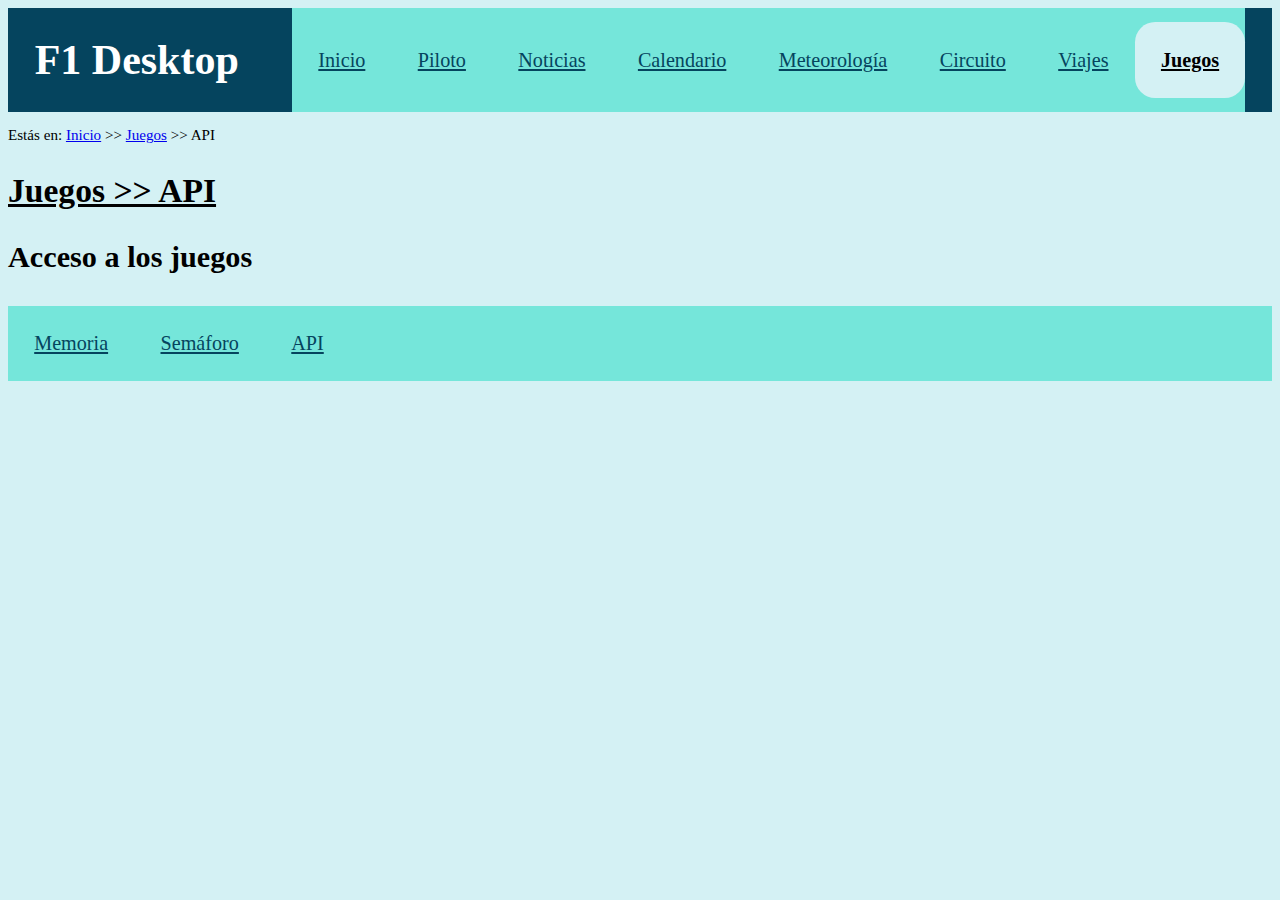
<file: api.html>
<!DOCTYPE HTML>

<html lang="es">
<head>
    <!-- Datos que describen el documento -->
    <meta charset="UTF-8" />
    <title>F1 Desktop</title>
    <meta name ="author" content ="Lucas Castro Antuña" />
    <meta name ="description" content ="documento sobre la api de F1 Desktop" />
    <meta name ="keywords" content ="F1, Desktop, Api" />
    <meta name ="viewport" content ="width=device-width, initial-scale=1.0" />

    <link rel="stylesheet" type="text/css" href="estilo/estilo.css" />
    <link rel="stylesheet" type="text/css" href="estilo/layout.css" />
    
    <link rel="icon" href="multimedia/imagenes/favicon.png" />
</head>

<body>
    <header>
        <h1><a href="index.html" title="enlace al inicio">F1 Desktop</a></h1>
        <nav>
            <a href="index.html" title="enlace al inicio">Inicio</a>
            <a href="piloto.html" title="enlace al piloto">Piloto</a>
            <a href="noticias.html" title="enlace a noticias">Noticias</a>    
            <a href="calendario.html" title="enlace al calendario">Calendario</a>
            <a href="meteorología.html" title="enlace a meteorología">Meteorología</a>
            <a href="circuito.html" title="enlace al circuito">Circuito</a>
            <a href="viajes.php" title="enlace a viajes">Viajes</a>
            <a href="juegos.html" title="enlace a juegos" class="active">Juegos</a>
        </nav>
    </header>

    <p>Estás en: 
        <a href="index.html" title="enlace al inicio">Inicio</a> >> 
        <a href="juegos.html" title="enlace a los juegos">Juegos</a> >> API
    </p>

    <h2>Juegos >> API</h2>

    <section>
        <h3>Acceso a los juegos</h3>
        <nav>
            <a href="memoria.html" title="enlace al juego de memoria">Memoria</a>
            <a href="semaforo.php" title="enlace al juego del semaforo">Semáforo</a>
            <a href="api.html" title="enlace a la api">API</a>
        </nav>
    </section>
</body>
</html>
</file>
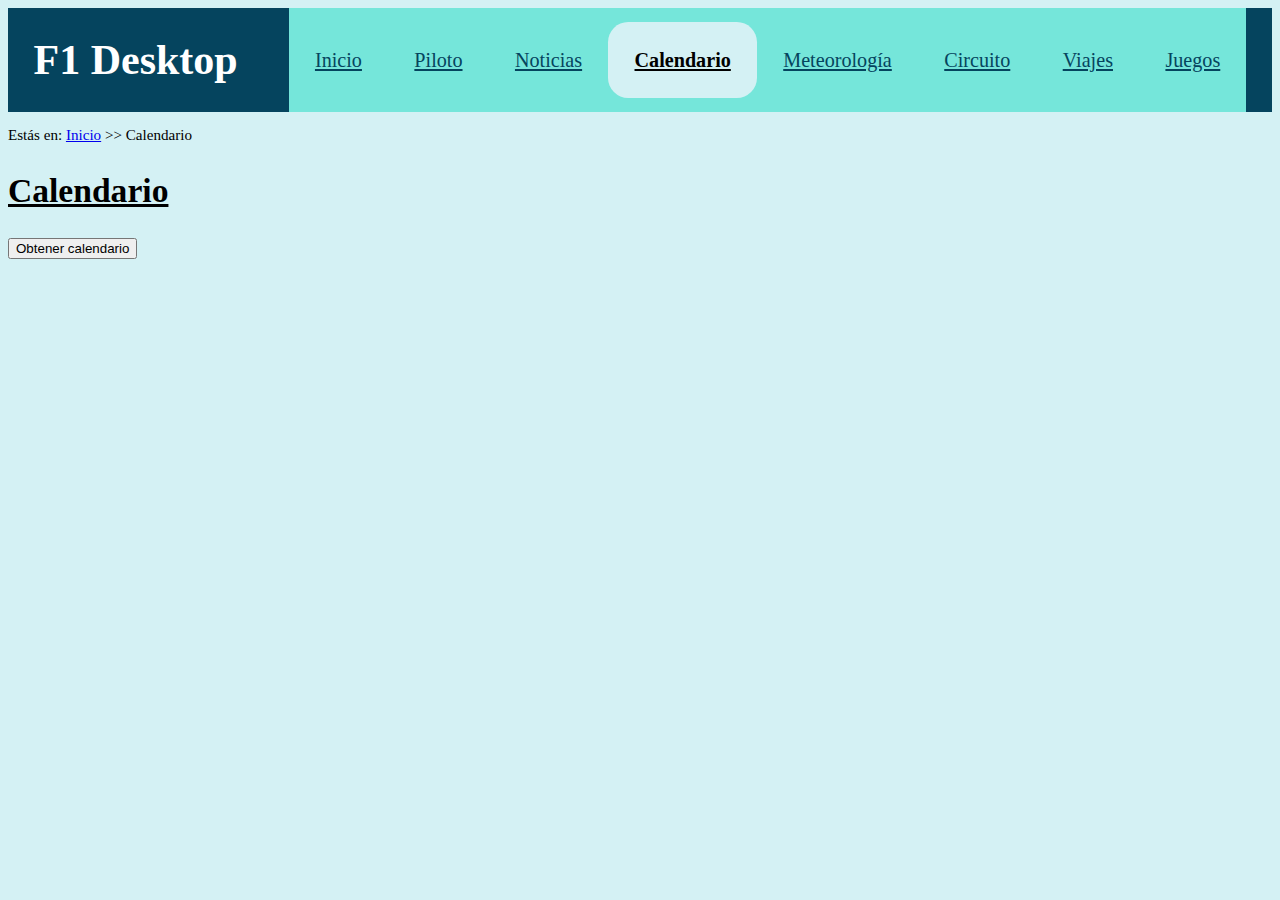
<file: calendario.html>
<!DOCTYPE HTML>

<html lang="es">
<head>
    <!-- Datos que describen el documento -->
    <meta charset="UTF-8" />
    <title>F1D: Calendario</title>
    <meta name ="author" content ="Lucas Castro Antuña" />
    <meta name ="description" content ="documento con el calendario de carreras de la temporada actual" />
    <meta name ="keywords" content ="F1, Desktop, Calendario, Carrera" />
    <meta name ="viewport" content ="width=device-width, initial-scale=1.0" />

    <link rel="stylesheet" type="text/css" href="estilo/estilo.css" />
    <link rel="stylesheet" type="text/css" href="estilo/layout.css" />
    <link rel="stylesheet" type="text/css" href="estilo/agenda_grid.css" />

    <link rel="icon" href="multimedia/imagenes/favicon.png" />
    
    <script
		src="https://code.jquery.com/jquery-3.7.1.min.js"
		integrity="sha256-/JqT3SQfawRcv/BIHPThkBvs0OEvtFFmqPF/lYI/Cxo="
		crossorigin="anonymous">
    </script>
    <script src="js/agenda.js"></script>
</head>

<body>
    <header>
        <h1><a href="index.html" title="enlace al inicio">F1 Desktop</a></h1>
        <nav>
            <a href="index.html" title="enlace al inicio">Inicio</a>
            <a href="piloto.html" title="enlace al piloto">Piloto</a>
            <a href="noticias.html" title="enlace a noticias">Noticias</a>    
            <a href="calendario.html" title="enlace al calendario" class="active">Calendario</a>
            <a href="meteorología.html" title="enlace a meteorología">Meteorología</a>
            <a href="circuito.html" title="enlace al circuito">Circuito</a>
            <a href="viajes.php" title="enlace a viajes">Viajes</a>
            <a href="juegos.html" title="enlace a juegos">Juegos</a>
        </nav>
    </header>

    <p>Estás en: <a href="index.html" title="enlace al inicio">Inicio</a> >> Calendario</p>
    <main>
        <h2>Calendario</h2>

        <button onclick="agenda.obtenerDatosConsulta()">Obtener calendario</button>
        <script>
            var agenda = new Agenda();
        </script>
    </main>
    
</body>
</html>
</file>
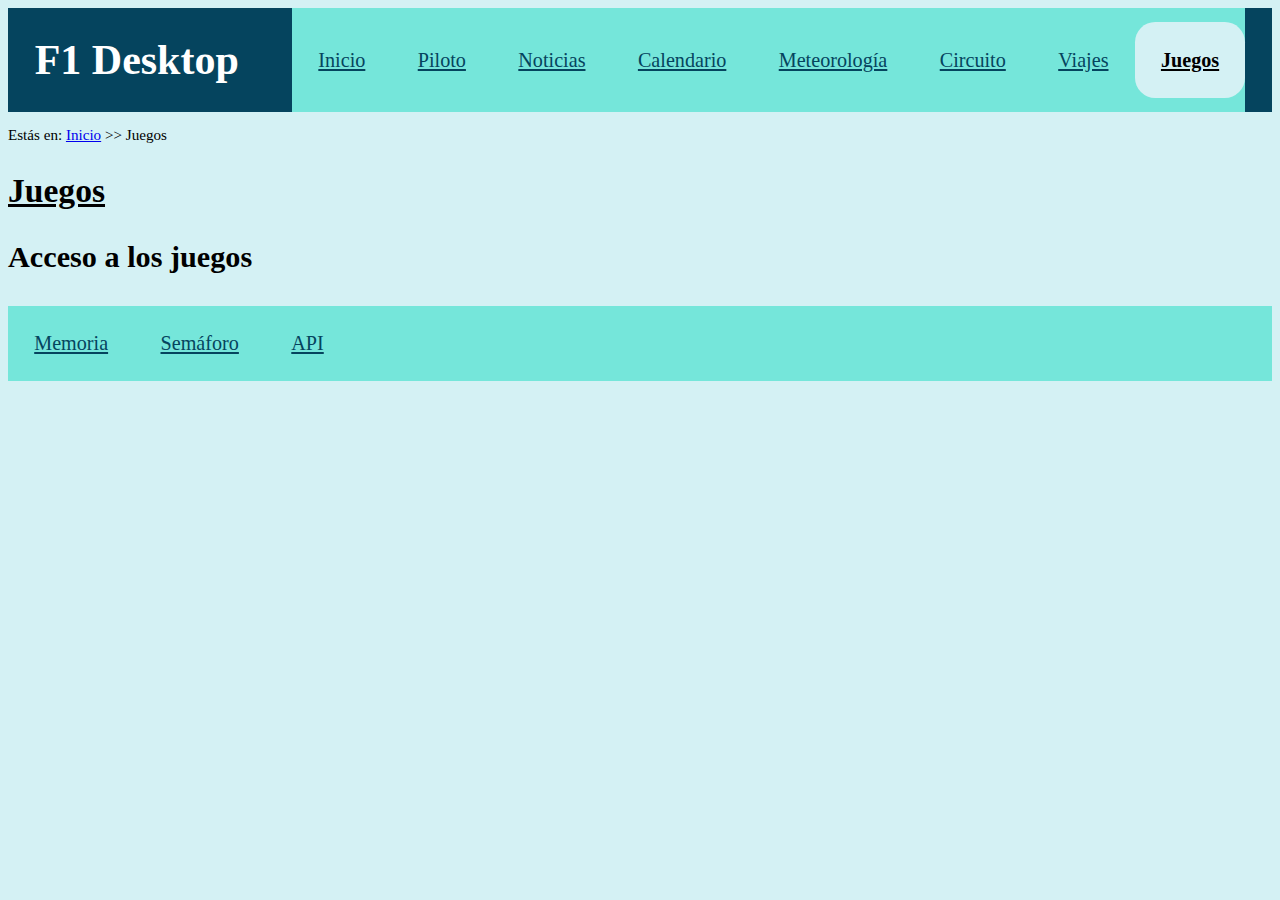
<file: juegos.html>
<!DOCTYPE HTML>

<html lang="es">
<head>
    <!-- Datos que describen el documento -->
    <meta charset="UTF-8" />
    <title>F1D: Juegos</title>
    <meta name ="author" content ="Lucas Castro Antuña" />
    <meta name ="description" content ="aquí cada documento debe tener la
            descripción del contenido concreto del mismo" />
    <meta name ="keywords" content ="F1, Desktop, Juegos" />
    <meta name ="viewport" content ="width=device-width, initial-scale=1.0" />

    <link rel="stylesheet" type="text/css" href="estilo/estilo.css" />
    <link rel="stylesheet" type="text/css" href="estilo/layout.css" />

    <link rel="icon" href="multimedia/imagenes/favicon.png" />
</head>

<body>
    <header>
        <h1><a href="index.html" title="enlace al inicio">F1 Desktop</a></h1>
        <nav>
            <a href="index.html" title="enlace al inicio">Inicio</a>
            <a href="piloto.html" title="enlace al piloto">Piloto</a>
            <a href="noticias.html" title="enlace a noticias">Noticias</a>    
            <a href="calendario.html" title="enlace al calendario">Calendario</a>
            <a href="meteorología.html" title="enlace a meteorología">Meteorología</a>
            <a href="circuito.html" title="enlace al circuito">Circuito</a>
            <a href="viajes.php" title="enlace a viajes">Viajes</a>
            <a href="juegos.html" title="enlace a juegos" class="active">Juegos</a>
        </nav>
    </header>

    <p>Estás en: <a href="index.html" title="enlace al inicio">Inicio</a> >> Juegos</p>

    <h2>Juegos</h2>

    <section>
        <h3>Acceso a los juegos</h3>
        <nav>
            <a href="memoria.html" title="enlace al juego de memoria">Memoria</a>
            <a href="semaforo.php" title="enlace al juego del semaforo">Semáforo</a>
            <a href="api.html" title="enlace a la api">API</a>
        </nav>
    </section>
</body>
</html>
</file>
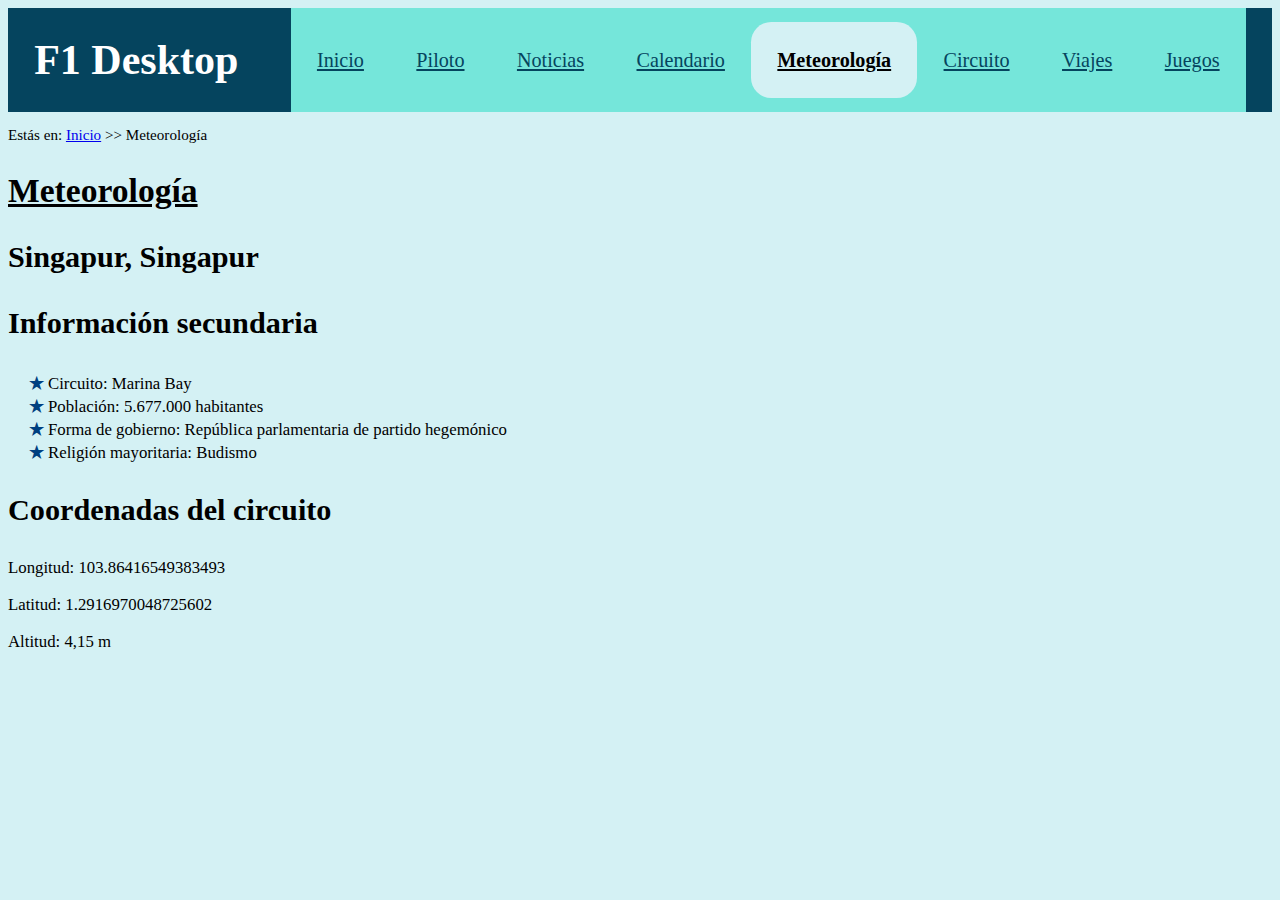
<file: meteorología.html>
<!DOCTYPE HTML>

<html lang="es">
<head>
    <!-- Datos que describen el documento -->
    <meta charset="UTF-8" />
    <title>F1D: Meteorología</title>
    <meta name ="author" content ="Lucas Castro Antuña" />
    <meta name ="description" content ="Documento con la previsión meteorológica de una ciudad" />
    <meta name ="keywords" content ="F1, Desktop, Meteorología" />
    <meta name ="viewport" content ="width=device-width, initial-scale=1.0" />

    <link rel="stylesheet" type="text/css" href="estilo/estilo.css" />
    <link rel="stylesheet" type="text/css" href="estilo/layout.css" />
    <link rel="stylesheet" type="text/css" href="estilo/article_elements.css" />

    <link rel="icon" href="multimedia/imagenes/favicon.png" />

    <script
		src="https://code.jquery.com/jquery-3.7.1.min.js"
		integrity="sha256-/JqT3SQfawRcv/BIHPThkBvs0OEvtFFmqPF/lYI/Cxo="
		crossorigin="anonymous">
    </script>
    <script src="js/pais.js"></script>
</head>

<body>
    <header>
        <h1><a href="index.html" title="enlace al inicio">F1 Desktop</a></h1>
        <nav>
            <a href="index.html" title="enlace al inicio">Inicio</a>
            <a href="piloto.html" title="enlace al piloto">Piloto</a>
            <a href="noticias.html" title="enlace a noticias">Noticias</a>    
            <a href="calendario.html" title="enlace al calendario">Calendario</a>
            <a href="meteorología.html" title="enlace a meteorología" class="active">Meteorología</a>
            <a href="circuito.html" title="enlace al circuito">Circuito</a>
            <a href="viajes.php" title="enlace a viajes">Viajes</a>
            <a href="juegos.html" title="enlace a juegos">Juegos</a>
        </nav>
    </header>

    <p>Estás en: <a href="index.html" title="enlace al inicio">Inicio</a> >> Meteorología</p>

    <main>
        <h2>Meteorología</h2>
        <h3>
            <script>
                document.write(pais.getCapital() + ", " + pais.getNombre())
            </script>
        </h3>
    
        <section>
            <h3>Información secundaria</h3>
            <script>
                document.write(pais.getInformacionSecundaria())
            </script>
        </section>
    
        <section>
            <h3>Coordenadas del circuito</h3>
            <script>
                pais.escribirCoordenadasMeta()
            </script>
        </section>
    
        <script>
            pais.obtenerDatosMeteorologicos()
        </script>
    </main>

</body>
</html>
</file>
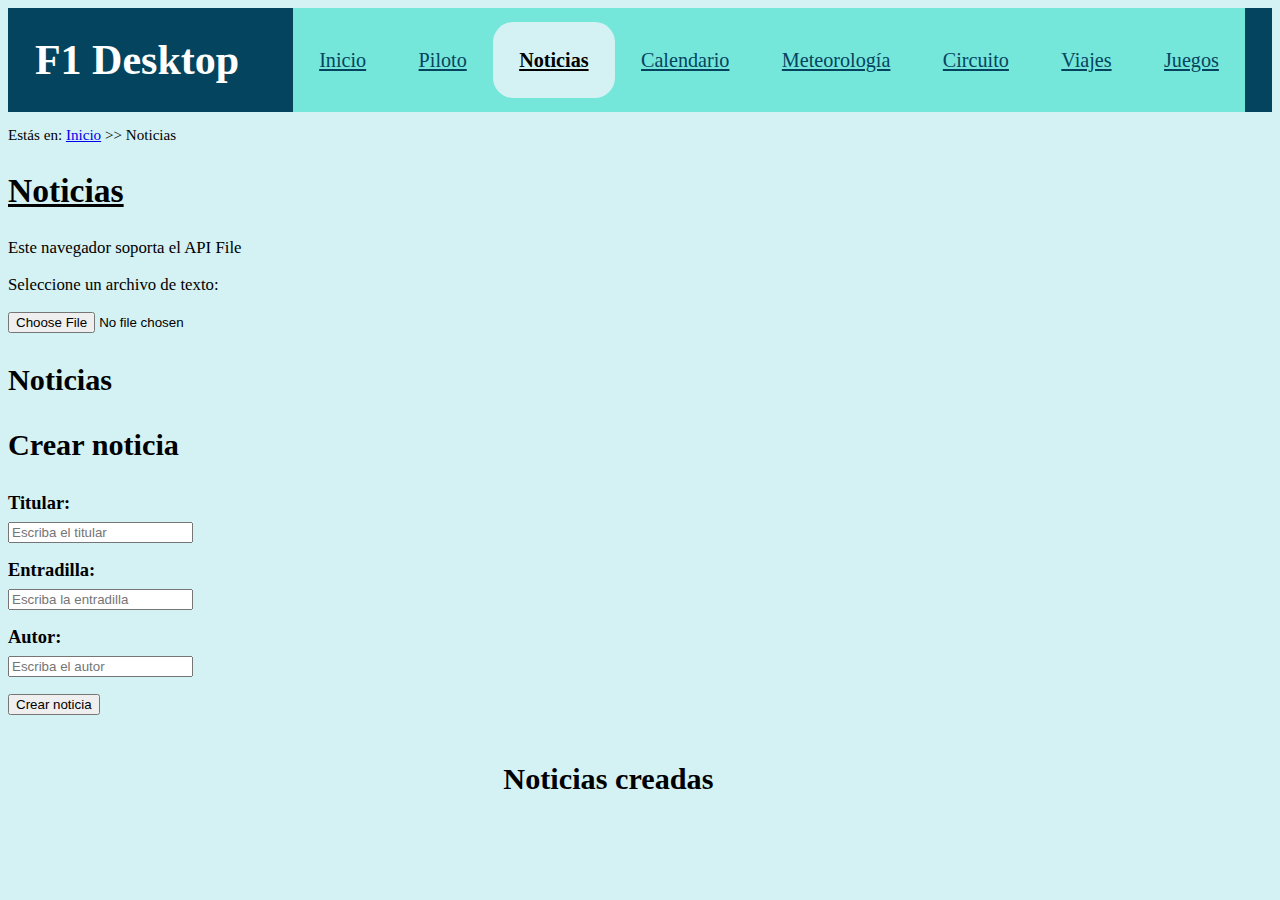
<file: noticias.html>
<!DOCTYPE HTML>

<html lang="es">
<head>
    <!-- Datos que describen el documento -->
    <meta charset="UTF-8" />
    <title>F1D: Noticias</title>
    <meta name ="author" content ="Lucas Castro Antuña" />
    <meta name ="description" content ="aquí cada documento debe tener la
            descripción del contenido concreto del mismo" />
    <meta name ="keywords" content ="F1, Desktop, Noticias" />
    <meta name ="viewport" content ="width=device-width, initial-scale=1.0" />

    <link rel="stylesheet" type="text/css" href="estilo/estilo.css" />
    <link rel="stylesheet" type="text/css" href="estilo/layout.css" />
    <link rel="stylesheet" type="text/css" href="estilo/article_elements.css" />

    <link rel="icon" href="multimedia/imagenes/favicon.png" />

    <script
		src="https://code.jquery.com/jquery-3.7.1.min.js"
		integrity="sha256-/JqT3SQfawRcv/BIHPThkBvs0OEvtFFmqPF/lYI/Cxo="
		crossorigin="anonymous">
    </script>
    <script src="js/noticias.js"></script>
</head>

<body>
    <header>
        <h1><a href="index.html" title="enlace al inicio">F1 Desktop</a></h1>
        <nav>
            <a href="index.html" title="enlace al inicio">Inicio</a>
            <a href="piloto.html" title="enlace al piloto">Piloto</a>
            <a href="noticias.html" title="enlace a noticias" class="active">Noticias</a>    
            <a href="calendario.html" title="enlace al calendario">Calendario</a>
            <a href="meteorología.html" title="enlace a meteorología">Meteorología</a>
            <a href="circuito.html" title="enlace al circuito">Circuito</a>
            <a href="viajes.php" title="enlace a viajes">Viajes</a>
            <a href="juegos.html" title="enlace a juegos">Juegos</a>
        </nav>
    </header>

    <p>Estás en: <a href="index.html" title="enlace al inicio">Inicio</a> >> Noticias</p>

    <main>
        <h2>Noticias</h2>

        <script>var noticias = new Noticias();</script>

        <p>Seleccione un archivo de texto: </p>
      
        <p><input type="file" onchange="noticias.readInputFile(this.files);"></p>

        <section>
            <h3>Noticias</h3>
        </section>
        
        <section>
            <h3>Crear noticia</h3>
            <form name="noticia">
                <p>
                    <label>Titular:</label>
                    <input type="text" placeholder="Escriba el titular">
                </p>
                <p>
                    <label>Entradilla:</label>
                    <input type="text" placeholder="Escriba la entradilla">
                </p>
                <p>
                    <label>Autor:</label>
                    <input type="text" placeholder="Escriba el autor">
                </p>
                <p>
                    <button type="button" onclick="noticias.crearNoticia();">Crear noticia</button>
                </p>
            </form>
        </section>

        <section>
            <h3>Noticias creadas</h3>
        </section>
    </main>
    
</body>
</html>
</file>
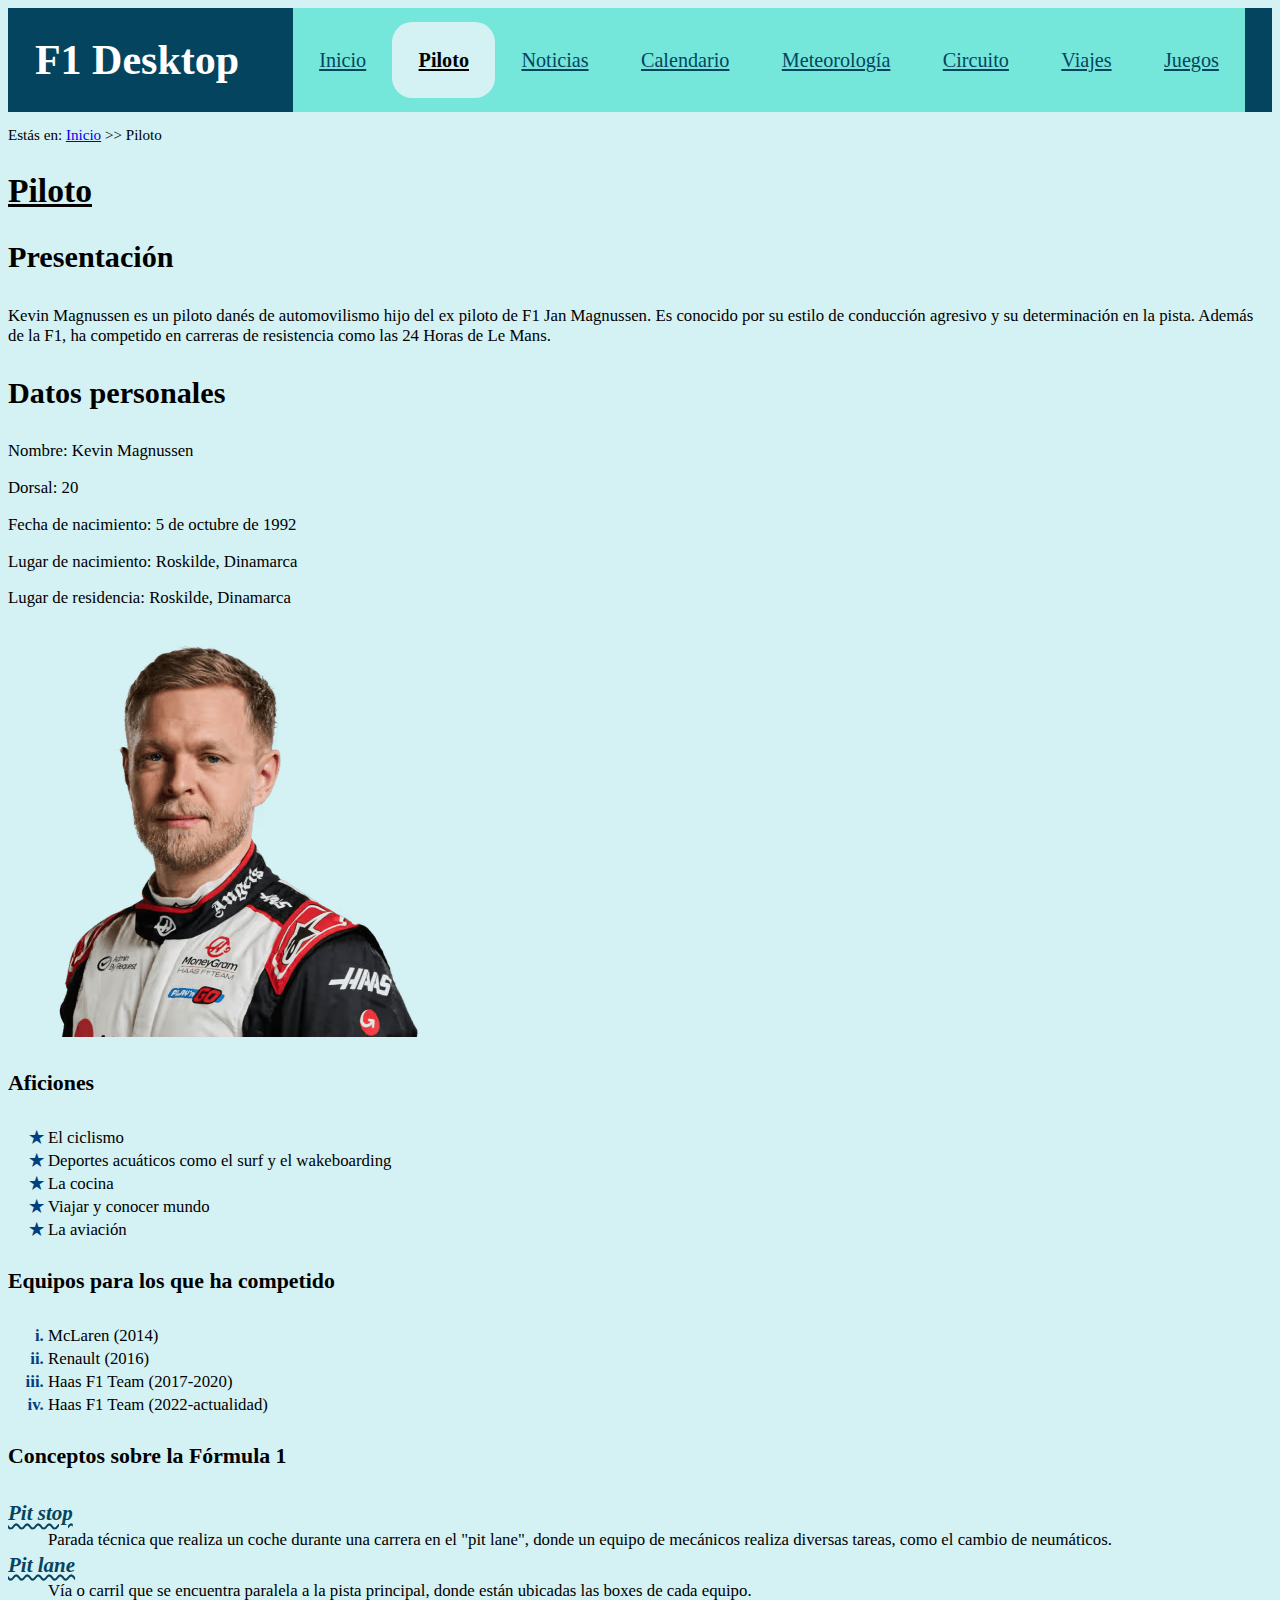
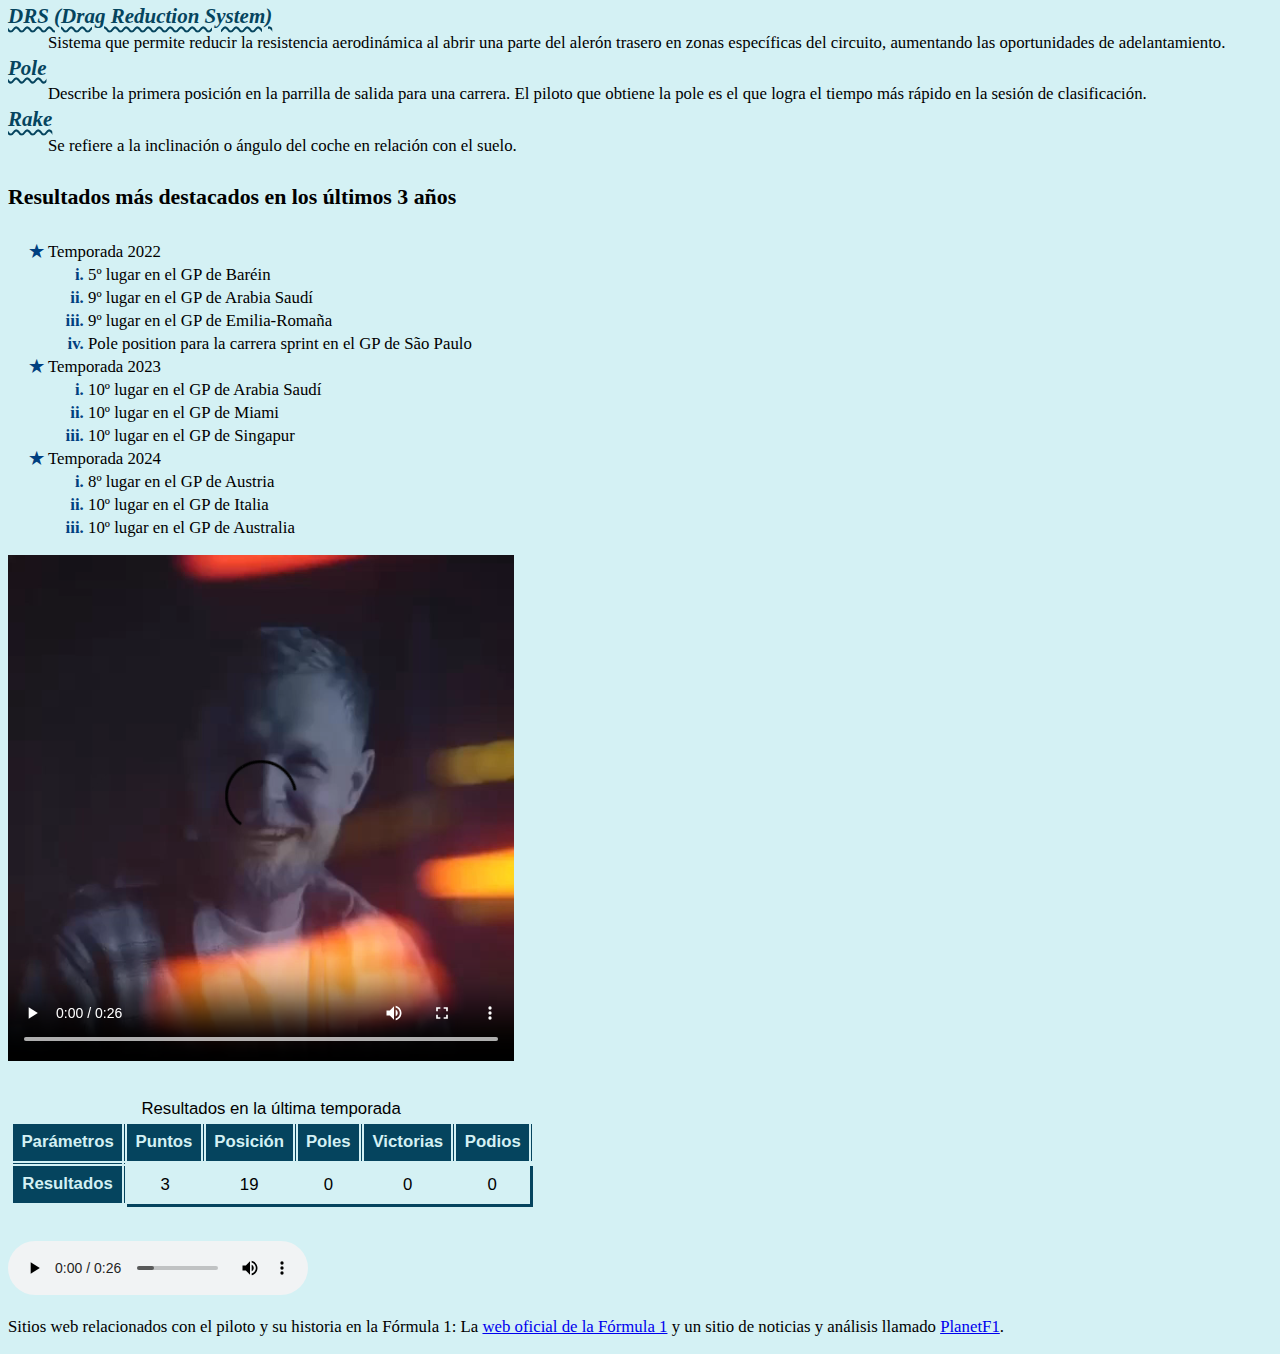
<file: piloto.html>
<!DOCTYPE HTML>

<html lang="es">
<head>
    <!-- Datos que describen el documento -->
    <meta charset="UTF-8" />
    <title>F1D: Piloto</title>
    <meta name ="author" content ="Lucas Castro Antuña" />
    <meta name ="description" content ="documento con la información de Kevin Magnussen, piloto de F1" />
    <meta name ="keywords" content ="F1, Piloto, Kevin, Magnussen, Información, Resultados" />
    <meta name ="viewport" content ="width=device-width, initial-scale=1.0" />

    <link rel="stylesheet" type="text/css" href="estilo/estilo.css" />
    <link rel="stylesheet" type="text/css" href="estilo/layout.css" />

    <link rel="icon" href="multimedia/imagenes/favicon.png" />
</head>

<body>
    <header>
        <h1><a href="index.html" title="enlace al inicio">F1 Desktop</a></h1>
        <nav>
            <a href="index.html" title="enlace al inicio">Inicio</a>
            <a href="piloto.html" title="enlace al piloto" class="active">Piloto</a>
            <a href="noticias.html" title="enlace a noticias">Noticias</a>    
            <a href="calendario.html" title="enlace al calendario">Calendario</a>
            <a href="meteorología.html" title="enlace a meteorología">Meteorología</a>
            <a href="circuito.html" title="enlace al circuito">Circuito</a>
            <a href="viajes.php" title="enlace a viajes">Viajes</a>
            <a href="juegos.html" title="enlace a juegos">Juegos</a>
        </nav>
    </header>

    <p>Estás en: <a href="index.html" title="enlace al inicio">Inicio</a> >> Piloto</p>

    <main>
        <h2>Piloto</h2>

        <section>
            <h3>Presentación</h3>
            <p>Kevin Magnussen es un piloto danés de automovilismo hijo del ex piloto de F1 Jan Magnussen. Es conocido por su estilo de
                conducción agresivo y su determinación en la pista. Además de la F1, ha competido en carreras de resistencia como 
                las 24 Horas de Le Mans.
            </p>
        </section>

        <section>
            <h3>Datos personales</h3>
            <p>Nombre: Kevin Magnussen</p>
            <p>Dorsal: 20</p>
            <p>Fecha de nacimiento: 5 de octubre de 1992</p>
            <p>Lugar de nacimiento: Roskilde, Dinamarca</p>
            <p>Lugar de residencia: Roskilde, Dinamarca</p>

            <picture>
                <source media="(max-width: 465px)" srcset="multimedia/imagenes/kevin-magnussen-2024-s.png" />
                <source media="(max-width: 799px)" srcset="multimedia/imagenes/kevin-magnussen-2024-m.png" />
                <source media="(min-width: 800px)" srcset="multimedia/imagenes/kevin-magnussen-2024-g.png" />
                <img src="multimedia/imagenes/kevin-magnussen-2024-g.png" alt="Foto de Kevin Magnussen" />
            </picture>
        </section>

        <section>
            <h4>Aficiones</h4>
            <ul>
                <li>El ciclismo</li>
                <li>Deportes acuáticos como el surf y el wakeboarding</li>
                <li>La cocina</li>
                <li>Viajar y conocer mundo</li>
                <li>La aviación</li>
            </ul>
        </section>
        
        <section>
            <h4>Equipos para los que ha competido</h4>
            <ol>
                <li>McLaren (2014)</li>
                <li>Renault (2016)</li>
                <li>Haas F1 Team (2017-2020)</li>
                <li>Haas F1 Team (2022-actualidad)</li>
            </ol>
        </section>

        <!-- Interpreto que estos conceptos están relacionados con el piloto, por eso lo mantengo dentro del main -->
        <aside>
            <h4>Conceptos sobre la Fórmula 1</h4>
            <dl>
                <dt>Pit stop</dt>
                <dd>Parada técnica que realiza un coche durante una carrera en el "pit lane", donde un equipo de mecánicos
                    realiza diversas tareas, como el cambio de neumáticos.
                </dd>
                <dt>Pit lane</dt>
                <dd>Vía o carril que se encuentra paralela a la pista principal, donde están ubicadas las boxes
                    de cada equipo.
                </dd>
                <dt>DRS (Drag Reduction System)</dt>
                <dd>Sistema que permite reducir la resistencia aerodinámica al abrir una parte del alerón trasero en 
                    zonas específicas del circuito, aumentando las oportunidades de adelantamiento.
                </dd>
                <dt>Pole</dt>
                <dd>Describe la primera posición en la parrilla de salida para una carrera. El piloto que obtiene la pole es el que
                    logra el tiempo más rápido en la sesión de clasificación.
                </dd>
                <dt>Rake</dt>
                <dd>Se refiere a la inclinación o ángulo del coche en relación con el suelo.</dd>
            </dl>
        </aside>
        
        <section>
            <h4>Resultados más destacados en los últimos 3 años</h4>
            <ul>
                <li>Temporada 2022
                    <ol>
                        <li>5º lugar en el GP de Baréin</li>
                        <li>9º lugar en el GP de Arabia Saudí</li>
                        <li>9º lugar en el GP de Emilia-Romaña</li>
                        <li>Pole position para la carrera sprint en el GP de São Paulo</li>
                    </ol>
                </li>
                <li>Temporada 2023
                    <ol>
                        <li>10º lugar en el GP de Arabia Saudí</li>
                        <li>10º lugar en el GP de Miami</li>
                        <li>10º lugar en el GP de Singapur</li>
                    </ol>
                </li>
                <li>Temporada 2024
                    <ol>
                        <li>8º lugar en el GP de Austria</li>
                        <li>10º lugar en el GP de Italia</li>
                        <li>10º lugar en el GP de Australia</li>
                    </ol>
                </li>
            </ul>
        </section>

        <video controls>
            <source src="multimedia/videos/kevin-magnussen-monza.mp4" type="video/mp4" />
            <source src="multimedia/videos/kevin-magnussen-monza.webm" type="video/webm" />
        </video>

        <table>
            <caption>Resultados en la última temporada</caption>
            <tr>
                <th scope="col" id="parametros">Parámetros</th>
                <th scope="col" id="puntos">Puntos</th>
                <th scope="col" id="pos">Posición</th>
                <th scope="col" id="poles">Poles</th>
                <th scope="col" id="victorias">Victorias</th>
                <th scope="col" id="podios">Podios</th>
            </tr>
            <tr>
                <th scope="row" id="resultados" headers="parametros">Resultados</th>
                <td headers="resultados puntos">3</td>
                <td headers="resultados pos">19</td>
                <td headers="resultados poles">0</td>
                <td headers="resultados victorias">0</td>
                <td headers="resultados podios">0</td>
            </tr>
        </table>

        <audio controls>
            <source src="multimedia/audios/kevin-magnussen-audio.mp3" type="audio/mp3" />
            <source src="multimedia/audios/kevin-magnussen-audio.wav" type="audio/wav" />
        </audio>

        <p>Sitios web relacionados con el piloto y su historia en la Fórmula 1:
            La <a href="https://www.formula1.com/">web oficial de la Fórmula 1</a> y 
            un sitio de noticias y análisis llamado <a href="https://www.planetf1.com/">PlanetF1</a>.
        </p>
    </main>
    <!--
    <table>
        <caption>Resultados en la última temporada</caption>
        <tr>
            <th scope="col" id="parametros">Parámetros</th>
            <th scope="col" id="barein">Baréin</th>
            <th scope="col" id="arabia">Arabia Saudí</th>
            <th scope="col" id="australia">Australia</th>
            <th scope="col" id="azerbaiyan">Azerbaiyán</th>
            <th scope="col" id="miami">Miami</th>
            <th scope="col" id="monaco">Mónaco</th>
            <th scope="col" id="espana">España</th>
            <th scope="col" id="canada">Canadá</th>
            <th scope="col" id="austria">Austria</th>
            <th scope="col" id="gbr">Gran Bretaña</th>
            <th scope="col" id="hungria">Hungría</th>
            <th scope="col" id="belgica">Bélgica</th>
            <th scope="col" id="ned">Países Bajos</th>
            <th scope="col" id="italia">Italia</th>
            <th scope="col" id="singapur">Singapur</th>
            <th scope="col" id="japon">Japón</th>
            <th scope="col" id="qatar">Qatar</th>
            <th scope="col" id="usa">Estados Unidos</th>
            <th scope="col" id="mejico">Méjico</th>
            <th scope="col" id="saopaulo">São Paulo</th>
            <th scope="col" id="lasvegas">Las Vegas</th>
            <th scope="col" id="abudabi">Abu Dabi</th>
        </tr>
        <tr>
            <th scope="row" id="puntos" headers="parametros">Puntos</th>
            <td headers="puntos barein">0</td>
            <td headers="puntos arabia">1</td>
            <td headers="puntos australia">0</td>
            <td headers="puntos azerbaiyan">0</td>
            <td headers="puntos miami">1</td>
            <td headers="puntos monaco">0</td>
            <td headers="puntos espana">0</td>
            <td headers="puntos canada">0</td>
            <td headers="puntos austria">0</td>
            <td headers="puntos gbr">0</td>
            <td headers="puntos hungria">0</td>
            <td headers="puntos belgica">0</td>
            <td headers="puntos ned">0</td>
            <td headers="puntos italia">0</td>
            <td headers="puntos singapur">1</td>
            <td headers="puntos japon">0</td>
            <td headers="puntos qatar">0</td>
            <td headers="puntos usa">0</td>
            <td headers="puntos mejico">0</td>
            <td headers="puntos saopaulo">0</td>
            <td headers="puntos lasvegas">0</td>
            <td headers="puntos abudabi">0</td>
        </tr>
        <tr>
            <th scope="row" id="posicion" headers="parametros">Posición</th>
            <td headers="posicion barein">13</td>
            <td headers="posicion arabia">10</td>
            <td headers="posicion australia">17</td>
            <td headers="posicion azerbaiyan">13</td>
            <td headers="posicion miami">10</td>
            <td headers="posicion monaco">19</td>
            <td headers="posicion espana">18</td>
            <td headers="posicion canada">17</td>
            <td headers="posicion austria">18</td>
            <td headers="posicion gbr">Retirado</td>
            <td headers="posicion hungria">17</td>
            <td headers="posicion belgica">15</td>
            <td headers="posicion ned">16</td>
            <td headers="posicion italia">18</td>
            <td headers="posicion singapur">10</td>
            <td headers="posicion japon">15</td>
            <td headers="posicion qatar">13</td>
            <td headers="posicion usa">14</td>
            <td headers="posicion mejico">Retirado</td>
            <td headers="posicion saopaulo">Retirado</td>
            <td headers="posicion lasvegas">13</td>
            <td headers="posicion abudabi">20</td>
        </tr>
    </table> -->
</body>
</html>
</file>
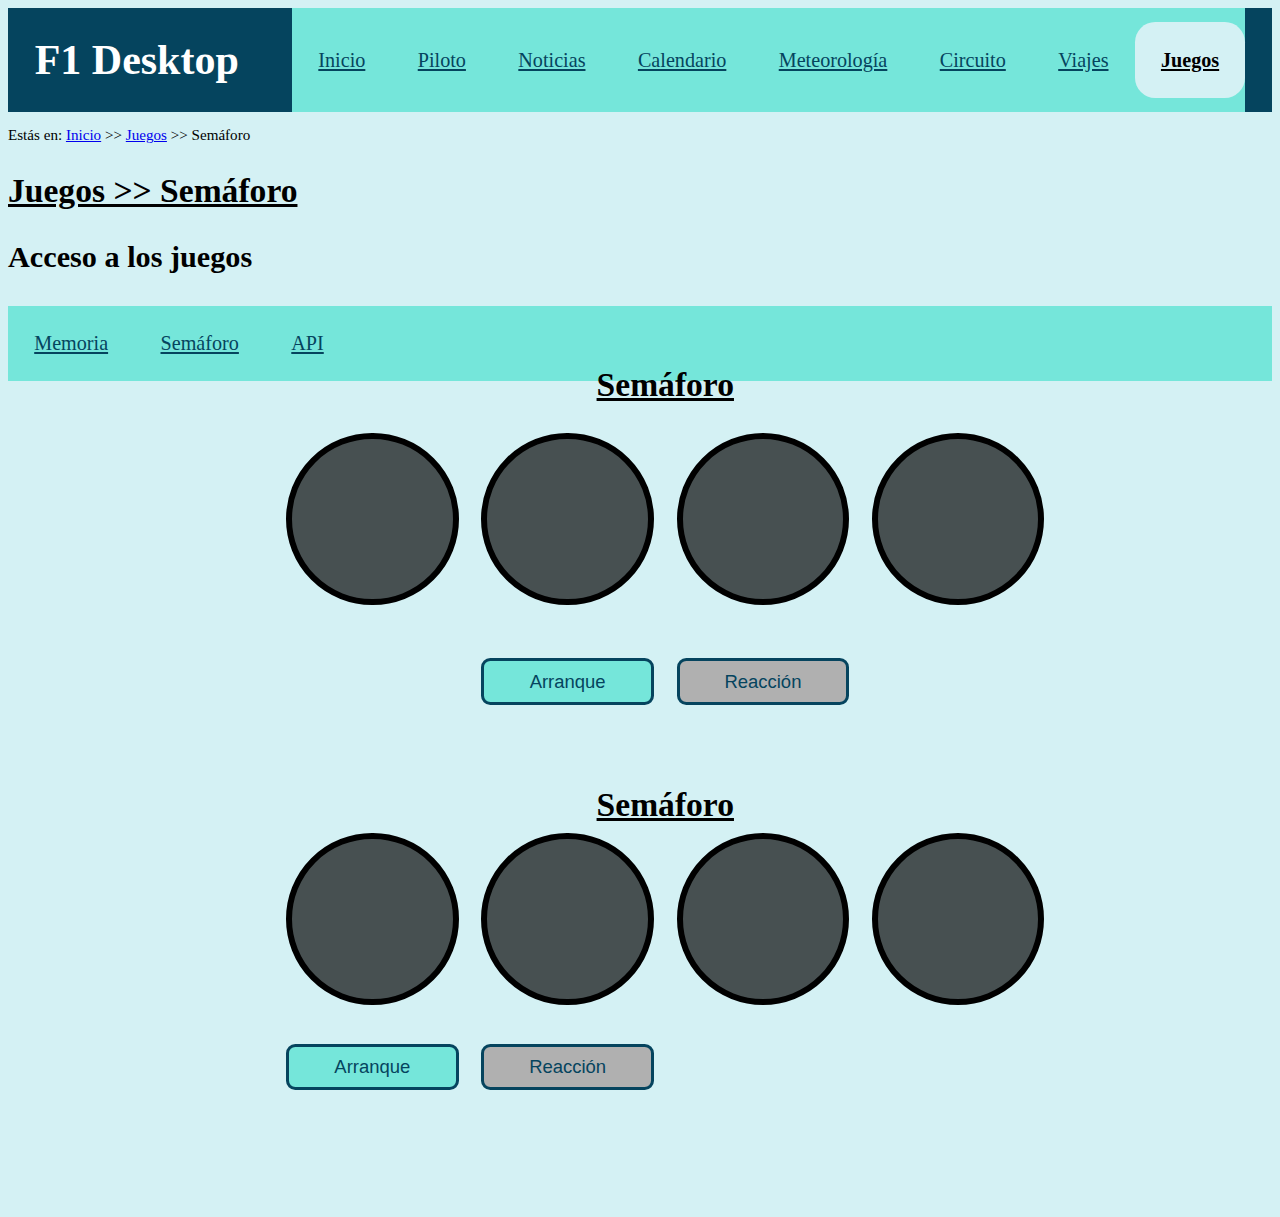
<file: semaforoDescarga.html>
<!DOCTYPE html>
<html lang="es"><head>
<meta http-equiv="content-type" content="text/html; charset=UTF-8">
    <!-- Datos que describen el documento -->
    <meta charset="UTF-8">
    <title>F1D: Memoria</title>
    <meta name="author" content="Lucas Castro Antuña">
    <meta name="description" content="Juego de reacción de F1Desktop">
    <meta name="keywords" content="F1, Desktop, Semáforo, Juego, Luces">
    <meta name="viewport" content="width=device-width, initial-scale=1.0">

    <link rel="stylesheet" type="text/css" href="semaforoDescarga_files/estilo.css">
    <link rel="stylesheet" type="text/css" href="semaforoDescarga_files/layout.css">
    <link rel="stylesheet" type="text/css" href="semaforoDescarga_files/semaforo_grid.css">

    <link rel="icon" href="http://localhost/F1Desktop/multimedia/imagenes/favicon.png">

    <script src="semaforoDescarga_files/jquery-3.7.1.min.js" integrity="sha256-/JqT3SQfawRcv/BIHPThkBvs0OEvtFFmqPF/lYI/Cxo=" crossorigin="anonymous">
    </script>
    <script src="semaforoDescarga_files/semaforo.js"></script>
</head>

<body>
        <header>
        <h1><a href="http://localhost/F1Desktop/index.html" title="enlace al inicio">F1 Desktop</a></h1>
        <nav>
            <a href="http://localhost/F1Desktop/index.html" title="enlace al inicio">Inicio</a>
            <a href="http://localhost/F1Desktop/piloto.html" title="enlace al piloto">Piloto</a>
            <a href="http://localhost/F1Desktop/noticias.html" title="enlace a noticias">Noticias</a>    
            <a href="http://localhost/F1Desktop/calendario.html" title="enlace al calendario">Calendario</a>
            <a href="http://localhost/F1Desktop/meteorolog%C3%ADa.html" title="enlace a meteorología">Meteorología</a>
            <a href="http://localhost/F1Desktop/circuito.html" title="enlace al circuito">Circuito</a>
            <a href="http://localhost/F1Desktop/viajes.php" title="enlace a viajes">Viajes</a>
            <a href="http://localhost/F1Desktop/juegos.html" title="enlace a juegos" class="active">Juegos</a>
        </nav>
    </header>

    <p>Estás en: 
        <a href="http://localhost/F1Desktop/index.html" title="enlace al inicio">Inicio</a> &gt;&gt; 
        <a href="http://localhost/F1Desktop/juegos.html" title="enlace a los juegos">Juegos</a> &gt;&gt; Semáforo
    </p>

    <h2>Juegos &gt;&gt; Semáforo</h2>

    <section>
        <h3>Acceso a los juegos</h3>
        <nav>
            <a href="http://localhost/F1Desktop/memoria.html" title="enlace al juego de memoria">Memoria</a>
            <a href="http://localhost/F1Desktop/semaforo.php" title="enlace al juego del semaforo">Semáforo</a>
            <a href="http://localhost/F1Desktop/api.html" title="enlace a la api">API</a>
        </nav>
    </section>

    <main>
        <script>
            var semaforo = new Semaforo();
        </script><h2>Semáforo</h2><div></div><div></div><div></div><div></div><button>Arranque</button><button disabled="disabled">Reacción</button>

            </main>
    

</body></html>
</file>
<file: estilo/estilo.css>
/* Lucas Castro Antuña UO289769*/

/* GAMA DE COLORES
- Azul muy claro: #D4F1F4
- Azul oscuro: #05445E
- Azul cian: #75E6DA
- Blanco: #ffffff
- Negro: #000000
- Azul lista: #004080
*/

/* Especificidad 001*/
body {
    font-family: "Times New Roman", sans-serif, serif;
    font-size: 1.05em;
    color: #000000;
    background-color: #D4F1F4;
    /*Estilo para la imagen de fondo*/
    background-size: cover;
    background-repeat: no-repeat;
    background-position: center;
    background-attachment: fixed;
}

/* Especificidad 001*/
header {
    /*Genera warning por no establecer color de primer plano, pero lo hereda de body*/
    background-color: #05445E;
}

/* Especificidad 012*/
header a:visited {
    /*Genera warning por no establecer color de fondo, pero lo hereda de header*/
    color: #ffffff;
}

/* Especificidad 001*/
nav {
    /*Genera warning por no establecer color de primer plano, pero lo hereda de body*/
    background-color: #75E6DA;
    font-size: 1.2em;
}

/* Especificidad 002*/
nav a {
    /*Genera warning por no establecer color de fondo, pero lo hereda de nav*/
    color: #05445E;
    padding: 1.3em;
}

/* Especificidad 012*/
nav a:visited {
    /*Genera warning por no establecer color de fondo, pero lo hereda de nav*/
    color: #05445E;
}

/* Especificidad 012*/
nav a:hover {
    font-size: 1.05em;
}

/* Especificidad 012*/
body > p:first-of-type {
    font-size: 0.9em;
}

/* Especificidad 002*/
li::marker {
    /*Genera warning por no establecer color de fondo, pero lo hereda de body*/
    color: #004080;
    font-weight: bold;
    line-height: 1.5em;
}

/* Especificidad 001*/  
ul {
    list-style-type: "★ ";
}

/* Especificidad 001*/  
ol {
    list-style-type: lower-roman;
}

/* Especificidad 001*/  
dt {
    /*Genera warning por no establecer color de fondo, pero lo hereda de body*/
    color: #05445E;
    font-size: 1.25em;
    font-weight: bold;
    font-style: oblique;
    text-decoration-line: underline;
    text-decoration-style: wavy;
    line-height: 1.5em;
}

/* Especificidad 001*/
table {
    font-family: sans-serif;
    border-color: #05445E;
    border-style: solid;
    border-collapse: collapse;
    text-align: center;
    margin-top: 2em;
    margin-bottom: 2em;
}

/* Especificidad 001*/
th {
    background-color: #05445E;
    color: #D4F1F4;
    border-color: #D4F1F4;
    border-style: double;
    border-width: 0.3em;
    padding: 0.5em;
}

/* Especificidad 023*/
table > tr:first-of-type > th:first-of-type {
    color: #000000;
    background-color: #D4F1F4;
}

/* Especificidad 001*/
video {
    width: 40%;
    height: auto;
}

/* Especificidad 012*/
nav a.active {
    color: #000000;
    background-color: #D4F1F4;
    font-weight: bold;
    border-radius: 1em;
}

/* Especificidad 001*/
h1 {
    font-size: 2.5em;
    font-weight: bold;
}

/* Especificidad 002*/
h1 a {
    /*Genera warning por no establecer color de fondo, pero lo hereda de header*/
    color: #ffffff;
    text-decoration: none;
}

/* Especificidad 001*/
h2 {
    font-size: 2em;
    text-decoration-line: underline;
}

/* Especificidad 001*/
h3 {
    font-size: 1.8em;
}

/* Especificidad 001*/
h4 {
    font-size: 1.3em;
}

/*
Utilizado para el mapa de la sesión 8
Especificidad 002
*/
section > div {
    width: 70%;
    height: 40vw;
}

/* Especificidad 001*/
figure {
    width: 45%;
    height: 20vw;
}

/* Especificidad 002*/
svg > polyline {
    fill: white;
    stroke: red;
    stroke-width: 4;
}

/* Especificidad 002*/
form label {
    display: block;
    margin-bottom: 0.5rem;
    font-weight: bold;
    font-size: 1.1em;
}

/* Especificidad 002*/
main > article {
    width: 100%;
    max-width: 100vh;
    height: 70vh;
    position: relative;
    overflow: hidden;
    border-radius: 1em;
}

/* Especificidad 002*/
td > img {
    width: 50%;
    height: auto;
}

/* Especificidad 003*/
main > article > img {
    width: 100%;
    max-width: 100vh;
    height: 60vh;
    position: absolute;
    transition: all 0.5s;
    object-fit: cover;
    border-radius: 0.5em;
}

/* Especificidad 003*/
main > article > button {
    position: absolute;
    width: 2em;
    height: 2em;
    padding: 0.5em;
    border: none;
    border-radius: 50%;
    z-index: 10;
    cursor: pointer;
    /*Genera warning por no establecer color de primer plano, pero lo hereda de body*/
    background-color: #fff;
    font-size: 1em;
    display: flex;
    flex-direction: column;
    align-items:center;
    justify-content: center;
}

/* Especificidad 012*/
article > button:nth-of-type(1) {
    top: 50%;
    left: 2%;
}

/* Especificidad 012*/
article > button:nth-of-type(2) {
    top: 50%;
    right: 2%;
}

/* Especificidad 011*/
button:active {
    transform: scale(1.1);
}

@media screen and (max-width: 1279px) {
    /* Especificidad 001*/
    nav {
        /*Genera warning por redefinir el tamaño de fuente pero es necesario para garantizar la adaptabilidad*/
        font-size: 0.7em;
    }

    /* Especificidad 001, 001, 001*/
    p, figcaption, button {
        font-size: 0.85em;
    }

    /* Especificidad 001, 001*/
    li, dd {
        font-size: 0.9em;
    }

    /* Especificidad 001*/
    dt {
        /*Genera warning por redefinir el tamaño de fuente pero es necesario para garantizar la adaptabilidad*/
        font-size: 1.1em;
    }
    
    /* Especificidad 001, 001*/
    input, label {
        font-size: 0.75em;
    }

    /* Especificidad 001*/
    h1 {
        /*Genera warning por redefinir el tamaño de fuente pero es necesario para garantizar la adaptabilidad*/
        font-size: 2em;
    }

    /* Especificidad 001*/
    h2 {
        /*Genera warning por redefinir el tamaño de fuente pero es necesario para garantizar la adaptabilidad*/
        font-size: 1.6em;
    }

    /* Especificidad 001*/
    h3 {
        /*Genera warning por redefinir el tamaño de fuente pero es necesario para garantizar la adaptabilidad*/
        font-size: 1.4em;
    }

    /* Especificidad 001*/
    h4 {
        /*Genera warning por redefinir el tamaño de fuente pero es necesario para garantizar la adaptabilidad*/
        font-size: 0.9em;
    }

    /* Especificidad 001*/
    figure {
        /*Genera warning por redefinir la anchura pero es necesario para garantizar la adaptabilidad*/
        width: 60%;
        /*Genera warning por redefinir la altura pero es necesario para garantizar la adaptabilidad*/
        height: 30vw;
        margin-left: 0.1em;
    }
}

@media screen and (max-width: 799px) {

    /* Especificidad 001*/
    nav {
        /*Genera warning por redefinir el tamaño de fuente pero es necesario para garantizar la adaptabilidad*/
        font-size: 0.9em;
    }

    /* Especificidad 001, 001, 001*/
    p, figcaption, button {
        font-size: 0.85em;
    }

    /* Especificidad 001, 001*/
    li, dd {
        font-size: 0.8em;
    }

    /* Especificidad 001*/
    dt {
        /*Genera warning por redefinir el tamaño de fuente pero es necesario para garantizar la adaptabilidad*/
        font-size: 1em;
    }
    
    /* Especificidad 001, 001*/
    input, label {
        font-size: 0.65em;
    }

    /* Especificidad 001*/
    h1 {
        /*Genera warning por redefinir el tamaño de fuente pero es necesario para garantizar la adaptabilidad*/
        font-size: 2em;
    }

    /* Especificidad 001*/
    h2 {
        /*Genera warning por redefinir el tamaño de fuente pero es necesario para garantizar la adaptabilidad*/
        font-size: 1.6em;
    }

    /* Especificidad 001*/
    h3 {
        /*Genera warning por redefinir el tamaño de fuente pero es necesario para garantizar la adaptabilidad*/
        font-size: 1.4em;
    }

    /* Especificidad 001*/
    h4 {
        /*Genera warning por redefinir el tamaño de fuente pero es necesario para garantizar la adaptabilidad*/
        font-size: 0.9em;
    }

    /* Especificidad 001*/
    figure {
        /*Genera warning por redefinir la anchura pero es necesario para garantizar la adaptabilidad*/
        width: 60%;
        /*Genera warning por redefinir la altura pero es necesario para garantizar la adaptabilidad*/
        height: 30vw;
        margin-left: 0.1em;
    }

    /* Especificidad 001*/
    table {
        font-size: 0.47em;
        width: 100%;
    }

    /* Especificidad 012*/
    table > caption:first-of-type {
        font-size: 1.5em;
        font-weight: bold;
    }

    /* Especificidad 001*/
    th {
        /*Genera warning por redefinir el padding pero es necesario para garantizar la adaptabilidad*/
        padding: 0.2em;
    }
    
    /* Especificidad 001*/
    audio {
        width: 85%;
        height: auto;
    }
}

@media screen and (max-width: 465px) {
    
    /* Especificidad 001*/
    nav {
        /*Genera warning por redefinir el tamaño de fuente pero es necesario para garantizar la adaptabilidad*/
        font-size: 0.9em;
    }

    /* Especificidad 001, 001, 001*/
    p, figcaption, button {
        font-size: 0.65em;
    }

    /* Especificidad 001, 001*/
    li, dd {
        font-size: 0.7em;
    }

    /* Especificidad 001*/
    dt {
        /*Genera warning por redefinir el tamaño de fuente pero es necesario para garantizar la adaptabilidad*/
        font-size: 0.9em;
    }
    
    /* Especificidad 001, 001*/
    input, label {
        font-size: 0.55em;
    }

    /* Especificidad 001*/
    h1 {
        /*Genera warning por redefinir el tamaño de fuente pero es necesario para garantizar la adaptabilidad*/
        font-size: 2em;
    }

    /* Especificidad 001*/
    h2 {
        /*Genera warning por redefinir el tamaño de fuente pero es necesario para garantizar la adaptabilidad*/
        font-size: 1.6em;
    }

    /* Especificidad 001*/
    h3 {
        /*Genera warning por redefinir el tamaño de fuente pero es necesario para garantizar la adaptabilidad*/
        font-size: 1.4em;
    }

    /* Especificidad 001*/
    h4 {
        /*Genera warning por redefinir el tamaño de fuente pero es necesario para garantizar la adaptabilidad*/
        font-size: 0.9em;
    }

    /* Especificidad 001*/
    figure {
        /*Genera warning por redefinir la anchura pero es necesario para garantizar la adaptabilidad*/
        width: 60%;
        /*Genera warning por redefinir la altura pero es necesario para garantizar la adaptabilidad*/
        height: 30vw;
        margin-left: 0.1em;
    }
}
</file>
<file: estilo/layout.css>
/* Lucas Castro Antuña UO289769*/

@media screen {
    /* Especificidad 001*/
    header {
        display: flex;
        justify-content: space-around;
    }

    /* Especificidad 001*/
    nav {
        display: flex;
        align-items: center;
    }
}

@media screen and (max-width: 799px) {
    /* Especificidad 001*/
    header {
        display: flex;
        justify-content: space-around;
        flex-direction: column;
    }

    /* Especificidad 001*/
    nav {
        display: flex;
        align-items: center;
        flex-direction: column;
    }

    /* Especificidad 002*/
    nav a {
        padding: 0.5em;
    }
}

@media screen and (max-width: 465px) {
    /* Especificidad 001*/
    header {
        display: flex;
        justify-content: space-around;
        flex-direction: column;
    }

    /* Especificidad 001*/
    nav {
        display: flex;
        align-items: center;
        flex-direction: column;
    }
    
    /* Especificidad 002*/
    nav a {
        padding: 0.3em;
    }
}
</file>
<file: estilo/agenda_grid.css>
/* Lucas Castro Antuña UO289769*/

/*Especificidad 002 */
main > section {
    display: flex;
    align-items: center;
    flex-wrap: wrap;
    justify-content: center;
    width: 75%;
    margin-left: 13%;
}

/*Especificidad 002 */
section > h3 {
    text-align: center;
    flex-basis: 100%;
}
/*Especificidad 001 */
article {
    display: flex;
    flex-direction: column;
    flex-wrap: wrap;
    align-items: center;
    gap: 0em;
    margin: 1em;
    padding: 0.4em;
    /*Genera warning por no establecer color de fondo, pero lo hereda de body*/
    background-color: #ffff;
    border-radius: 0.7em;
    box-shadow: 0 0.4em 0.8em rgba(0, 0, 0, 0.1);
    position: relative;
}
</file>
<file: estilo/article_elements.css>
/* Lucas Castro Antuña UO289769*/

/*Especificidad 012 */
main > section:nth-of-type(3) {
    display: flex;
    flex-direction: column;
    align-items: center;
    flex-wrap: wrap;
    justify-content: center;
    width: 95%;
}

/*Especificidad 001 */
article {
    display: flex;
    flex-direction: column;
    flex-wrap: wrap;
    align-items: center;
    gap: 0em;
    margin: 1em;
    padding: 1em;
    /*Genera warning por no establecer color de fondo, pero lo hereda de body*/
    background-color: #ffff;
    border-radius: 0.7em;
    box-shadow: 0 0.4em 0.8em rgba(0, 0, 0, 0.1);
}
</file>
<file: semaforoDescarga_files/estilo.css>
/* Lucas Castro Antuña UO289769*/

/* GAMA DE COLORES
- Azul muy claro: #D4F1F4
- Azul oscuro: #05445E
- Azul cian: #75E6DA
- Blanco: #ffffff
- Negro: #000000
- Azul lista: #004080
*/

/* Especificidad 001*/
body {
    font-family: "Times New Roman", sans-serif, serif;
    font-size: 1.05em;
    color: #000000;
    background-color: #D4F1F4;
    /*Estilo para la imagen de fondo*/
    background-size: cover;
    background-repeat: no-repeat;
    background-position: center;
    background-attachment: fixed;
}

/* Especificidad 001*/
header {
    background-color: #05445E;
}

/* Especificidad 012*/
header a:visited {
    /*Genera warning por no establecer color de fondo, pero lo hereda de header*/
    color: #ffffff;
}

/* Especificidad 001*/
nav {
    background-color: #75E6DA;
    font-size: 1.2em;
}

/* Especificidad 002*/
nav a {
    /*Genera warning por no establecer color de fondo, pero lo hereda de nav*/
    color: #05445E;
    padding: 1.3em;
}

/* Especificidad 012*/
nav a:visited {
    /*Genera warning por no establecer color de fondo, pero lo hereda de nav*/
    color: #05445E;
}

/* Especificidad 012*/
nav a:hover {
    font-size: 1.05em;
}

/* Especificidad 012*/
body > p:first-of-type {
    font-size: 0.9em;
}

/* Especificidad 003*/
li::marker {
    /*Genera warning por no establecer color de fondo, pero lo hereda de body*/
    color: #004080;
    font-weight: bold;
    line-height: 1.5em;
}

/* Especificidad 001*/  
ul {
    list-style-type: "★ ";
}

/* Especificidad 001*/  
ol {
    list-style-type: lower-roman;
}

/* Especificidad 001*/  
dt {
    /*Genera warning por no establecer color de fondo, pero lo hereda de body*/
    color: #05445E;
    font-size: 1.25em;
    font-weight: bold;
    font-style: oblique;
    text-decoration-line: underline;
    text-decoration-style: wavy;
    line-height: 1.5em;
}

/* Especificidad 001*/
table {
    font-family: sans-serif;
    border-color: #05445E;
    border-style: solid;
    border-collapse: collapse;
    text-align: center;
}

/* Especificidad 001*/
th {
    background-color: #05445E;
    color: #D4F1F4;
    border-color: #D4F1F4;
    border-style: double;
    border-width: 0.3em;
    padding: 0.5em;
}

/* Especificidad 023*/
table > tr:first-of-type > th:first-of-type {
    color: #000000;
    background-color: #D4F1F4;
}

/* Especificidad 001*/
video {
    width: 40%;
    height: auto;
}

/* Especificidad 012*/
nav a.active {
    color: #000000;
    background-color: #D4F1F4;
    font-weight: bold;
    border-radius: 1em;
}

/* Especificidad 001*/
h1 {
    font-size: 2.5em;
    font-weight: bold;
}

/* Especificidad 002*/
h1 a {
    color: #ffffff;
    text-decoration: none;
}

/* Especificidad 001*/
h2 {
    font-size: 2em;
    text-decoration-line: underline;
}

/* Especificidad 001*/
h3 {
    font-size: 1.8em;
}

/* Especificidad 001*/
h4 {
    font-size: 1.3em;
}

/*
Utilizado para el mapa de la sesión 8
Especificidad 001
*/
section > div {
    width: 70%;
    height: 40vw;
}

/* Especificidad 001*/
figure {
    width: 80%;
    height: 50vw;
}

/* Especificidad 002*/
svg > polyline {
    fill: white;
    stroke: red;
    stroke-width: 4;
}

/* Especificidad 002*/
form label {
    display: block;
    margin-bottom: 0.5rem;
    font-weight: bold;
    font-size: 1.1em;
}

/* Especificidad 002*/
main > article {
    width: 100%;
    max-width: 100vh;
    height: 70vh;
    position: relative;
    overflow: hidden;
    border-radius: 1em;
}

/* Especificidad 003*/
main > article > img {
    width: 100%;
    max-width: 100vh;
    height: 60vh;
    position: absolute;
    transition: all 0.5s;
    object-fit: cover;
    border-radius: 0.5em;
}

/* Especificidad 003*/
main > article > button {
    position: absolute;
    width: 2em;
    height: 2em;
    padding: 0.5em;
    border: none;
    border-radius: 50%;
    z-index: 10;
    cursor: pointer;
    background-color: #fff;
    font-size: 1em;
    display: flex;
    flex-direction: column;
    align-items:center;
    justify-content: center;
}

/* Especificidad 012*/
article > button:nth-of-type(1) {
    top: 50%;
    left: 2%;
}

/* Especificidad 012*/
article > button:nth-of-type(2) {
    top: 50%;
    right: 2%;
}

/* Especificidad 011*/
button:active {
    transform: scale(1.1);
}

@media screen and (max-width: 799px) {

    /* Especificidad 001*/
    table {
        font-size: 0.47em;
        width: 100%;
    }

    /* Especificidad 012*/
    table > caption:first-of-type {
        font-size: 1.5em;
        font-weight: bold;
    }

    /* Especificidad 001*/
    th {
        /*Genera warning por redefinir el padding pero es necesario*/
        padding: 0.2em;
    }
    
    /* Especificidad 001*/
    audio {
        width: 85%;
        height: auto;
    }
}
</file>
<file: semaforoDescarga_files/layout.css>
/* Lucas Castro Antuña UO289769*/

@media screen {
    /* Especificidad 001*/
    header {
        display: flex;
        justify-content: space-around;
    }

    /* Especificidad 001*/
    nav {
        display: flex;
        align-items: center;
    }
}

@media screen and (max-width: 799px) {
    /* Especificidad 001*/
    header {
        display: flex;
        justify-content: space-around;
        flex-direction: column;
    }

    /* Especificidad 001*/
    nav {
        display: flex;
        align-items: center;
        flex-direction: column;
    }

    /* Especificidad 002*/
    nav a {
        padding: 0.5em;
    }
}

@media screen and (max-width: 465px) {
    /* Especificidad 001*/
    header {
        display: flex;
        justify-content: space-around;
        flex-direction: column;
    }

    /* Especificidad 001*/
    nav {
        display: flex;
        align-items: center;
        flex-direction: column;
    }
    
    /* Especificidad 002*/
    nav a {
        padding: 0.3em;
    }
}
</file>
<file: semaforoDescarga_files/semaforo_grid.css>
/* Lucas Castro Antuña UO289769*/

/*Especificidad 001*/
main {
    width: 60%;
    height: 50%;
    margin-left: 22%;
    margin-top: -5%;
    margin-bottom: 10%;
    display: grid;
    grid-template-columns: repeat(4, 1fr);
    grid-template-rows: 1fr 1fr 1fr;
    gap: 5% 3%;
    align-items: center;
}

/*Especificidad 002*/
main h2 {
    grid-column: 1 / -1;
    text-align: center;
    margin-bottom: -0.9em;
}

/*Especificidad 002*/
main h3 {
    grid-column: 1 / -1;
    text-align: center;
    margin: 0;
}

/*Especificidad 002*/
main ol {
    grid-column: 1 / -1;
    text-align: center;
    margin: 0;
    padding-bottom: 1em;
}

/*Especificidad 002*/
main li {
    list-style-position: inside;
}

/* Especificidad 002*/
main form {
    grid-column: 1 / -1;
}

/* Especificidad 002*/
label input {
    margin-left: 0.5em;
}

/*Especificidad 001*/
div {
    /*Genera warning por no establecer color de primer plano, pero lo hereda de body*/
    background-color: #000A;
    border: 0.4em solid black;
    aspect-ratio: 1;
    border-radius: 50%;
}

/*Especificidad 001*/
button {
    background-color: #75E6DA;
    color: #05445E;
    border: 0.2em solid #05445E;
    border-radius: 0.5em;
    padding: 0.5em 0.6em;
    font-size: 1.1em;
    cursor: pointer;
    outline: none;
}

/*Especificidad 011*/
button:disabled {
    /*Genera warning por no establecer color de primer plano, pero lo hereda de button*/
    background-color: #b0b0b0;
    cursor: not-allowed;
    box-shadow: none;
}

/*Especificidad 002*/
main p {
    grid-column: 1 / -1;
    text-align: center;
}

/*Especificidad 011*/
button:first-of-type {
    grid-column: 2 / span 1;
}

/*Especificidad 011*/
button:nth-of-type(2) {
    grid-column: 3 / span 1;
}

@keyframes background {
    from {background-color: #000A;}
    to {background-color: #ff0000;}
}

@keyframes out {
    /*Generan warning por no establecer color de primer plano, pero lo hereda de body*/
    /*Generan warning por redefinir el color de fondo pero es necesario para que el semáforo cambie de color*/
    from {background-color: #ff0000;}
    to {background-color: #000A;}
}

/*Especificidad 012*/
main.load div {
    animation-name: background;
    animation-duration: 0.5s;
    animation-fill-mode: forwards;
}

/*Especificidad 012*/
main.load div:nth-of-type(2) {
    animation-delay: 0.5s;
}

/*Especificidad 012*/
main.load div:nth-of-type(3) {
    animation-delay: 1s;
}

/*Especificidad 012*/
main.load div:nth-of-type(4) {
    animation-delay: 1.5s;
}

/*Especificidad 012*/
main.unload div {
    animation-name: out;
    animation-duration: 0.1s;
    animation-fill-mode: forwards;
}
</file>
